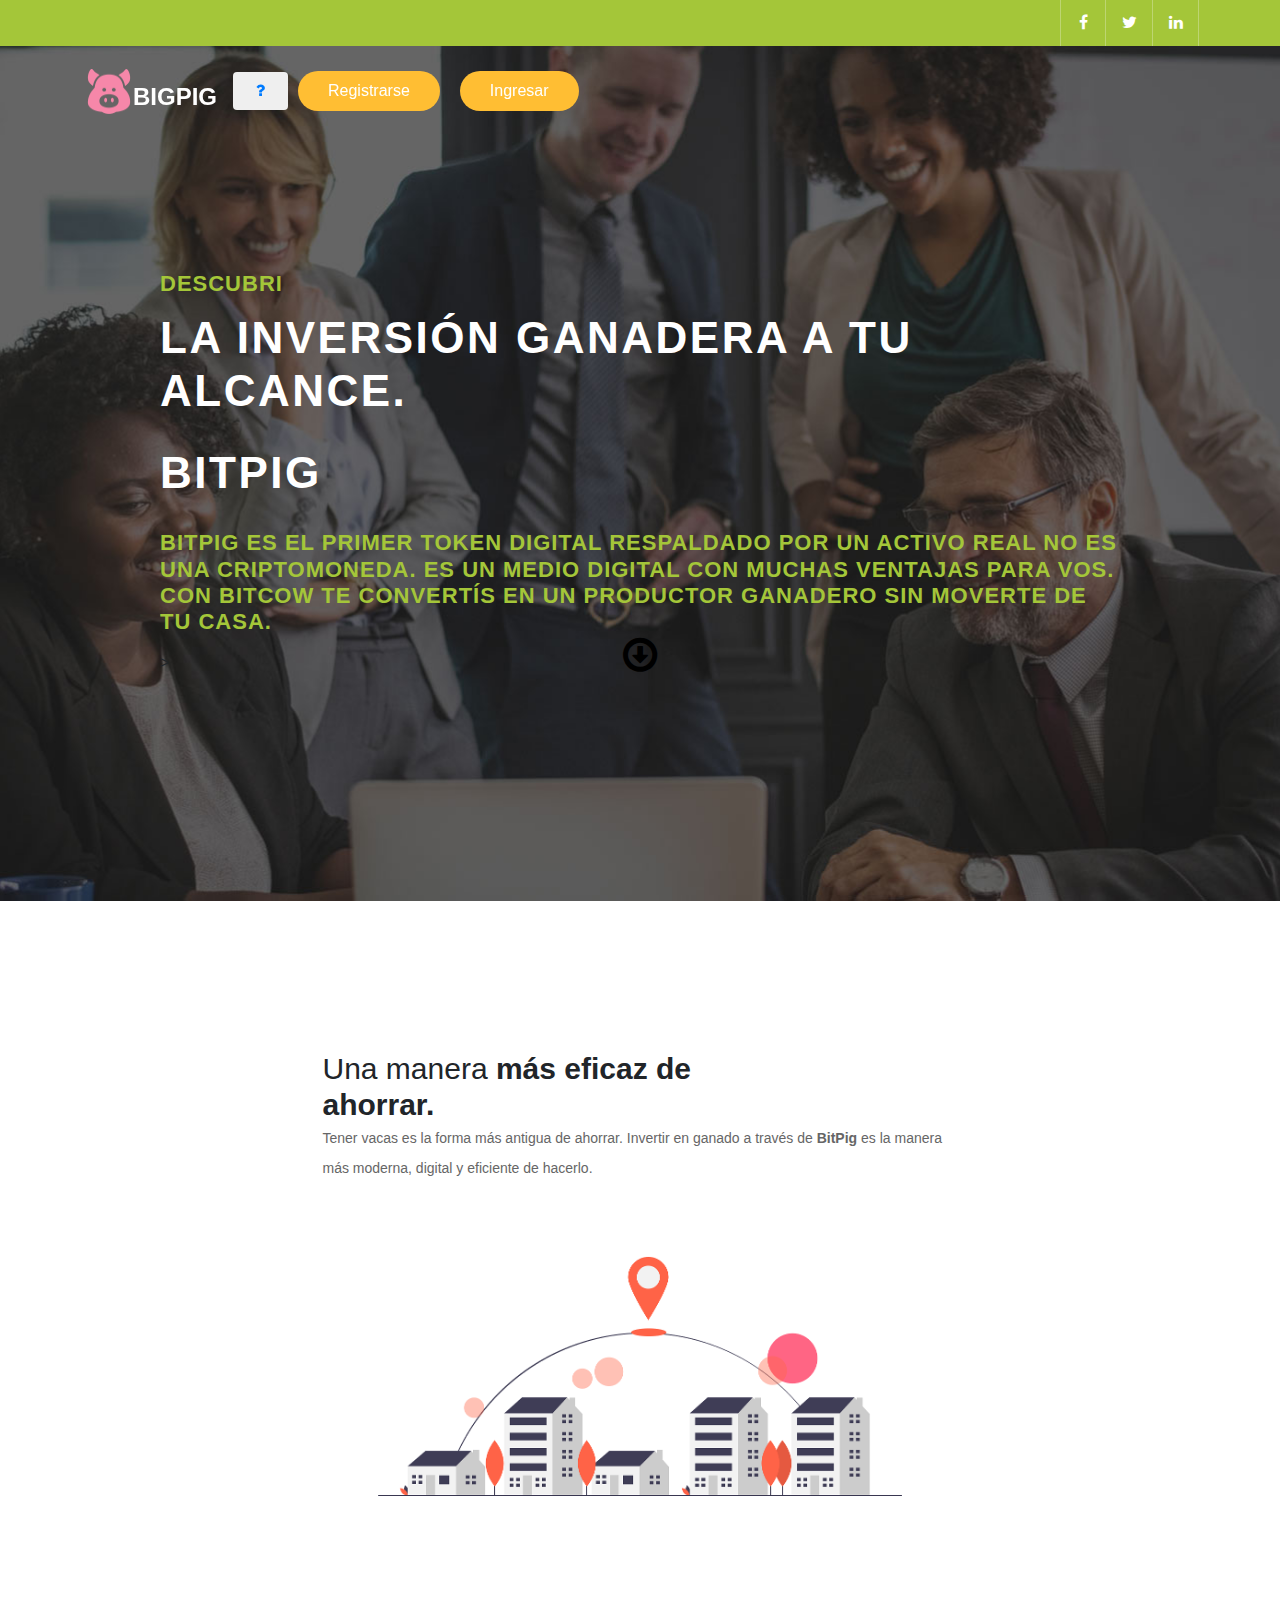
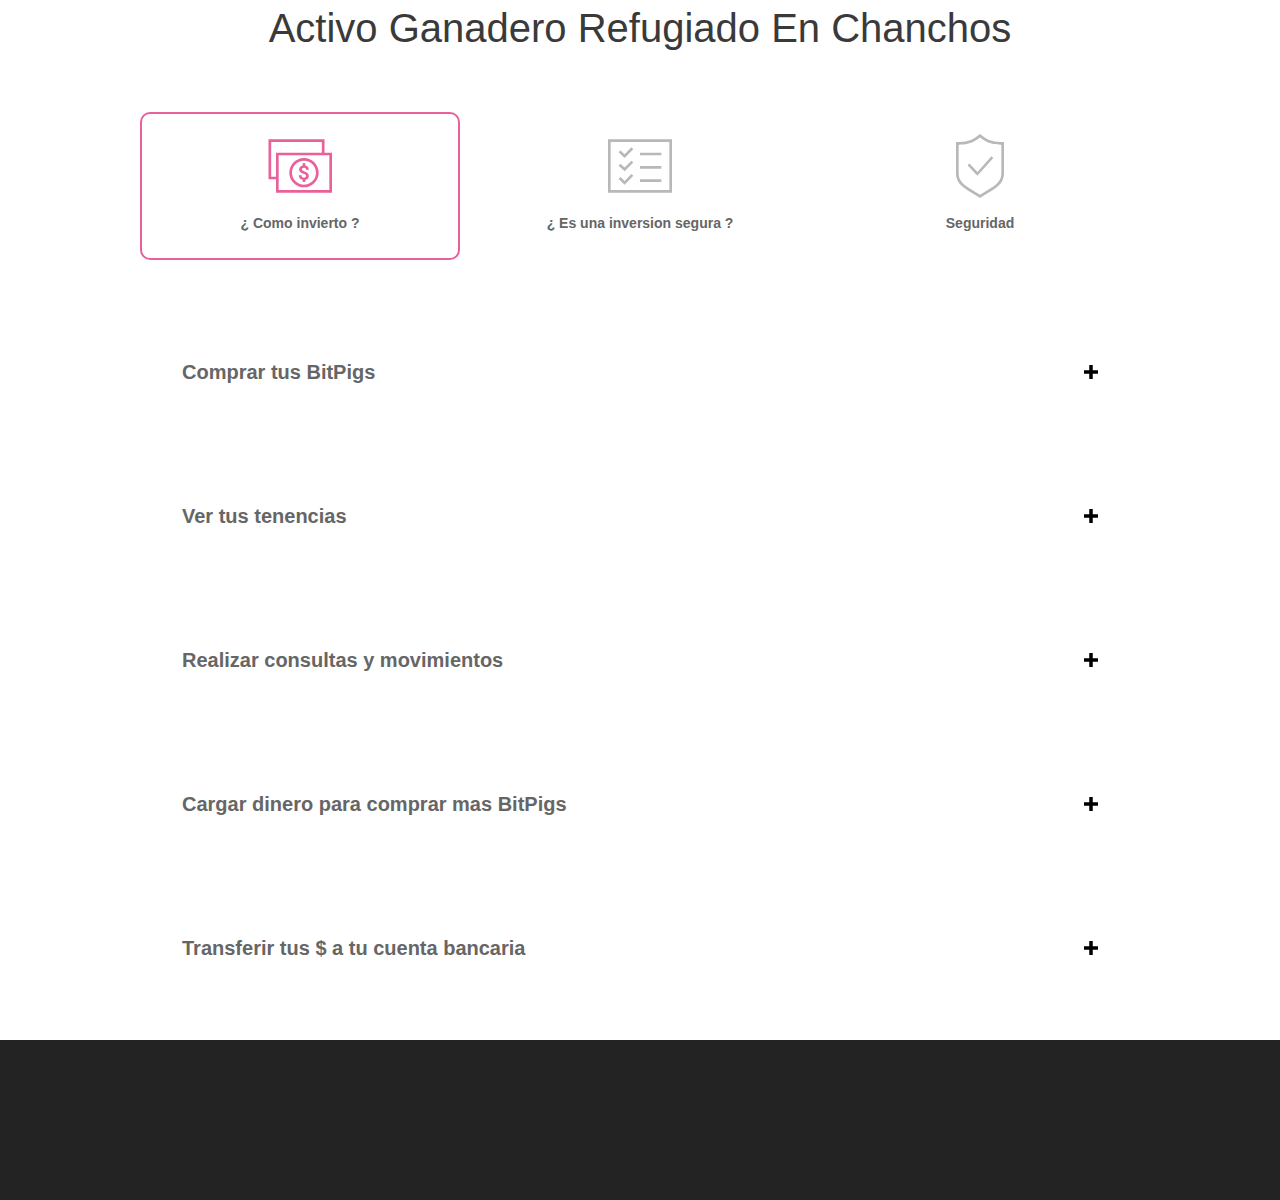
<file: index.html>
<!DOCTYPE html>
<html lang="es">

<head>
  <meta charset="utf-8" />
  <title>BigPig</title>
  <meta http-equiv="X-UA-Compatible" content="IE=edge" />
  <meta name="viewport" content="width=device-width, initial-scale=1, shrink-to-fit=no" />
  <meta name="keywords" content="inversion, activo cerdos, inversion activo, activo financiero" />
  <meta name="description" content="Plataforma inversion acctivo bobino" />
  <meta name="author" content="Gustavo Martin Gravagna" />
  <link rel="shortcut icon" href="assets/images/favicon.png" type="icon">
  <!-- COLOR#F687A9-->
  <!--- CSS -->
  <link href="vendor/bootstrap/css/bootstrap.min.css" rel="stylesheet">
  <link rel="stylesheet" href="assets/css/fontawesome.css">
  <link rel="stylesheet" href="assets/css/estilos.css">
  <link rel="stylesheet" href="assets/css/owl.css">
  <link rel="stylesheet" href="assets/css/estilosmain.css">
</head>

<body>
  <!-- Header -->
  <div class="sub-header">
    <div class="container">
      <div class="row">
        <div class="col-md-12">
          <ul class="right-icons">
            <li><a href="#"><i class="fa fa-facebook"></i></a></li>
            <li><a href="#"><i class="fa fa-twitter"></i></a></li>
            <li><a href="#"><i class="fa fa-linkedin"></i></a></li>
          </ul>
        </div>
      </div>
    </div>
  </div>

  <header>
    <nav class="navbar navbar-expand-lg">
      <div class="container">
        <img src="assets/images/favicon.png" style="height:45px;width: 48px;" alt="" />
        <a class="navbar-brand" href="index.html">
          <h2>BigPig</h2>
        </a>
        <button class="navbar-toggler" type="button" data-toggle="collapse" data-target="#navbarResponsive"
          aria-controls="navbarResponsive" aria-expanded="false" aria-label="Toggle navigation">
          <span class="navbar-toggler-icon"></span>
        </button>
        <div class="user_option">
          <form class="form-inline">
            <button class="btn  my-2 my-sm-0 nav_search-btn" type="submit">
              <a href="preguntas-frecuentes.html">
                <i class="fa fa-question" aria-hidden="true"></i>
              </a>
            </button>
          </form>
          <a href="registro/index.html" class="order_online">
            Registrarse
          </a>
          <a href="login/login.html" class="order_online">
            Ingresar
          </a>
        </div>
        <div class="collapse navbar-collapse" id="navbarResponsive">

        </div>
      </div>
    </nav>
  </header>

  <!-- Page Content -->
  <!-- Banner Starts Here -->
  <div class="main-banner header-text" id="top">
    <div class="Modern-Slider">
      <!-- Item -->
      <div class="item item-3">
        <div class="img-fill">
          <div class="text-content">
            <h6>DESCUBRI</h6>
            <h4>La inversión ganadera a tu alcance.</h4>
            <h4>BITPIG</h4>
            <h6>BitPig es el primer token digital respaldado por un activo real No es una criptomoneda. Es un medio
              digital con muchas ventajas para vos. Con BitCow te convertís en un productor ganadero sin moverte de tu
              casa.</h6>>
            <p></p>
            <div class="contenedor-flecha">
              <a title="Segui leyendo" class="" href="#ideas"><i class=" fa fa-arrow-circle-o-down flecha animatedColor" aria-hidden="true"></i> </a>
            </div>
          </div>

        </div>
      </div>


      <!-- // Item -->
    </div>

  </div>
  <!-- Banner Ends Here -->



  <!-- ABOUT -->
  <section class="about section-padding pb-0" id="ideas">
    <div class="container">
      <div class="row">

        <div class="col-lg-7 mx-auto col-md-10 col-12">
          <div class="about-info">

            <h2 data-aos="fade-up">Una manera <strong>más eficaz de ahorrar.</strong>
            </h2>
            <p class="mb-0" data-aos="fade-up">Tener vacas es la forma más antigua de ahorrar.
              Invertir en ganado a través de <strong>BitPig</strong> es la manera más moderna, digital y eficiente
              de hacerlo.</p>
          </div>

          <div class="about-image" data-aos="fade-up" data-aos-delay="200">

            <img src="assets/images/office.png" class="img-fluid" alt="office">
          </div>
        </div>

      </div>
    </div>
  </section>


  <!--SECTION QUESTIONS-->
  <!-- Banner Ends Here -->
  <div id="faq"></div>
  <br />
  <br />
  <main>
    <h1 class="titulo">Activo Ganadero Refugiado En Chanchos</h1>
    <div class="categorias" id="categorias">

      <div class="categoria activa" data-categoria="metodos-pago">
        <svg viewbox="0 0 24 24" xmlns="http://www.w3.org/2000/svg" fill-rule="evenodd" clip-rule="evenodd">
          <path
            d="M21.19 7h2.81v15h-21v-5h-2.81v-15h21v5zm1.81 1h-19v13h19v-13zm-9.5 1c3.036 0 5.5 2.464 5.5 5.5s-2.464 5.5-5.5 5.5-5.5-2.464-5.5-5.5 2.464-5.5 5.5-5.5zm0 1c2.484 0 4.5 2.016 4.5 4.5s-2.016 4.5-4.5 4.5-4.5-2.016-4.5-4.5 2.016-4.5 4.5-4.5zm.5 8h-1v-.804c-.767-.16-1.478-.689-1.478-1.704h1.022c0 .591.326.886.978.886.817 0 1.327-.915-.167-1.439-.768-.27-1.68-.676-1.68-1.693 0-.796.573-1.297 1.325-1.448v-.798h1v.806c.704.161 1.313.673 1.313 1.598h-1.018c0-.788-.727-.776-.815-.776-.55 0-.787.291-.787.622 0 .247.134.497.957.768 1.056.344 1.663.845 1.663 1.746 0 .651-.376 1.288-1.313 1.448v.788zm6.19-11v-4h-19v13h1.81v-9h17.19z" />
        </svg>
        <p>¿ Como invierto ?</p>
      </div>

      <div class="categoria" data-categoria="cuenta">
        <svg viewbox="0 0 24 24" xmlns="http://www.w3.org/2000/svg" fill-rule="evenodd" clip-rule="evenodd"><path d="M9.484 15.696l-.711-.696-2.552 2.607-1.539-1.452-.698.709 2.25 2.136 3.25-3.304zm0-5l-.711-.696-2.552 2.607-1.539-1.452-.698.709 2.25 2.136 3.25-3.304zm0-5l-.711-.696-2.552 2.607-1.539-1.452-.698.709 2.25 2.136 3.25-3.304zm10.516 11.304h-8v1h8v-1zm0-5h-8v1h8v-1zm0-5h-8v1h8v-1zm4-5h-24v20h24v-20zm-1 19h-22v-18h22v18z"/></svg>
        <p>¿ Es una inversion segura ?</p>
      </div> 

      <div class="categoria" data-categoria="seguridad">
        <svg viewbox="0 0 24 24" xmlns="http://www.w3.org/2000/svg" fill-rule="evenodd" clip-rule="evenodd">
          <path
            d="M12 0c-3.371 2.866-5.484 3-9 3v11.535c0 4.603 3.203 5.804 9 9.465 5.797-3.661 9-4.862 9-9.465v-11.535c-3.516 0-5.629-.134-9-3zm0 1.292c2.942 2.31 5.12 2.655 8 2.701v10.542c0 3.891-2.638 4.943-8 8.284-5.375-3.35-8-4.414-8-8.284v-10.542c2.88-.046 5.058-.391 8-2.701zm5 7.739l-5.992 6.623-3.672-3.931.701-.683 3.008 3.184 5.227-5.878.728.685z" />
        </svg>
        <p>Seguridad</p>
      </div>

      <!-- <div class="categoria" data-categoria="entregas">
        <svg viewbox="0 0 24 24" xmlns="http://www.w3.org/2000/svg" fill-rule="evenodd" clip-rule="evenodd">
          <path
            d="M7 24h-5v-9h5v1.735c.638-.198 1.322-.495 1.765-.689.642-.28 1.259-.417 1.887-.417 1.214 0 2.205.499 4.303 1.205.64.214 1.076.716 1.175 1.306 1.124-.863 2.92-2.257 2.937-2.27.357-.284.773-.434 1.2-.434.952 0 1.751.763 1.751 1.708 0 .49-.219.977-.627 1.356-1.378 1.28-2.445 2.233-3.387 3.074-.56.501-1.066.952-1.548 1.393-.749.687-1.518 1.006-2.421 1.006-.405 0-.832-.065-1.308-.2-2.773-.783-4.484-1.036-5.727-1.105v1.332zm-1-8h-3v7h3v-7zm1 5.664c2.092.118 4.405.696 5.999 1.147.817.231 1.761.354 2.782-.581 1.279-1.172 2.722-2.413 4.929-4.463.824-.765-.178-1.783-1.022-1.113 0 0-2.961 2.299-3.689 2.843-.379.285-.695.519-1.148.519-.107 0-.223-.013-.349-.042-.655-.151-1.883-.425-2.755-.701-.575-.183-.371-.993.268-.858.447.093 1.594.35 2.201.52 1.017.281 1.276-.867.422-1.152-.562-.19-.537-.198-1.889-.665-1.301-.451-2.214-.753-3.585-.156-.639.278-1.432.616-2.164.814v3.888zm3.79-19.913l3.21-1.751 7 3.86v7.677l-7 3.735-7-3.735v-7.719l3.784-2.064.002-.005.004.002zm2.71 6.015l-5.5-2.864v6.035l5.5 2.935v-6.106zm1 .001v6.105l5.5-2.935v-6l-5.5 2.83zm1.77-2.035l-5.47-2.848-2.202 1.202 5.404 2.813 2.268-1.167zm-4.412-3.425l5.501 2.864 2.042-1.051-5.404-2.979-2.139 1.166z" />
        </svg>
        <p>¿ Es una inversion segura ?</p>
      </div> -->

    </div>

    <div class="preguntas">

      <!-- Preguntas Metodos de pago -->
      <div class="contenedor-preguntas activo" data-categoria="metodos-pago">
        <div class="contenedor-pregunta">
          <p class="pregunta">Comprar tus BitPigs <img src="assets/images/suma.svg" alt="Abrir Respuesta" />
          </p>
        </div>
        <div class="contenedor-pregunta">
          <p class="pregunta">Ver tus tenencias <img src="assets/images/suma.svg" alt="Abrir Respuesta" />
          </p>
        </div>
        <div class="contenedor-pregunta">
          <p class="pregunta">Realizar consultas y movimientos <img src="assets/images/suma.svg" alt="Abrir Respuesta" />
          </p>
        </div>
        <div class="contenedor-pregunta">
          <p class="pregunta">Cargar dinero para comprar mas BitPigs <img src="assets/images/suma.svg" alt="Abrir Respuesta" />
          </p>
        </div>
        <div class="contenedor-pregunta">
          <p class="pregunta">Transferir tus $ a tu cuenta bancaria <img src="assets/images/suma.svg" alt="Abrir Respuesta" /></p>        </div>
        </div>
      <!-- Preguntas Entregas
      <div class="contenedor-preguntas" data-categoria="entregas">
        <div class="contenedor-pregunta">
          <p class="pregunta">¿Cómo Comprar?<img src="assets/images/suma.svg" alt="Abrir Respuesta" /></p>
          <p class="respuesta">1-Entra a mi Instagram @feremprendedora.</p>
          <p class="respuesta">2-Envíame un mensaje directo.</p>
          <p class="respuesta">3-Nuestro equipo te dará seguimiento y responderá tus dudas.</p>
          <p class="respuesta">Una vez listo para tu compra te redireccionarán con nuestro equipo de ventas via WhatsApp
          </p>
        </div>
        <div class="contenedor-pregunta">
          <p class="pregunta">¿A que parte del mundo pueden enviar? <img src="assets/images/suma.svg"
              alt="Abrir Respuesta" /></p>
          <p class="respuesta">Hacemos envíos a todo México</p>
        </div>
        <div class="contenedor-pregunta">
          <p class="pregunta">¿Cuanto tiempo demora el envio?<img src="assets/images/suma.svg" alt="Abrir Respuesta" />
          </p>
          <p class="respuesta">Una vez hecho el pago el tiempo de entrega estimado es de 2 a 10 días hábiles, en caso de
            retraso por causas ajenas a nosotros se le notifica vía WhatsApp</p>
        </div>
      </div> -->

      <!-- Preguntas Seguridad -->
      <div class="contenedor-preguntas" data-categoria="seguridad">
      </div>


      <!-- Preguntas Cuenta -->
      <div class="contenedor-preguntas" data-categoria="cuenta">
        <div class="contenedor-pregunta">
          <p class="pregunta">Tu inversion esta respaldada en un Fideicomiso <img src="assets/images/suma.svg" alt="Abrir Respuesta" />
          </p>
        </div>
        <div class="contenedor-pregunta">
          <p class="pregunta">Tu inversion no es pesos ni en dolares, es Chanchos <img src="assets/images/suma.svg" alt="Abrir Respuesta" />
          </p>
        </div>
        <div class="contenedor-pregunta">
          <p class="pregunta">A medida que el ganado crecetus BitPigs se multiplican <img src="assets/images/suma.svg" alt="Abrir Respuesta" />
          </p>
        </div>
        <div class="contenedor-pregunta">
          <p class="pregunta">Vas a poder ver donde estan tus chanchos y tener un seguimiento de la produccion<img src="assets/images/suma.svg" alt="Abrir Respuesta" />
          </p>
        </div>
      </div> 
    </div>
  </main>


  <!-- Footer -->
  <footer>
  </footer>


  <!-- Bootstrap core JavaScript -->
  <script src="vendor/jquery/jquery.min.js"></script>
  <script src="vendor/bootstrap/js/bootstrap.bundle.min.js"></script>

  <!-- Additional Scripts -->
  <script src="assets/js/custom.js"></script>
  <script src="assets/js/owl.js"></script>
  <script src="assets/js/slick.js"></script>
  <script src="assets/js/accordions.js"></script>
  <script src="assets/js/preguntasFrecuentes.js"></script>
  <script src="assets/js/categorias.js"></script>


  <script language="text/Javascript">
    cleared[0] = cleared[1] = cleared[2] = 0; //set a cleared flag for each field
    function clearField(t) {                   //declaring the array outside of the
      if (!cleared[t.id]) {                      // function makes it static and global
        cleared[t.id] = 1;  // you could use true and false, but that's more typing
        t.value = '';         // with more chance of typos
        t.style.color = '#fff';
      }
    }
  </script>

</body>

</html>
</file>
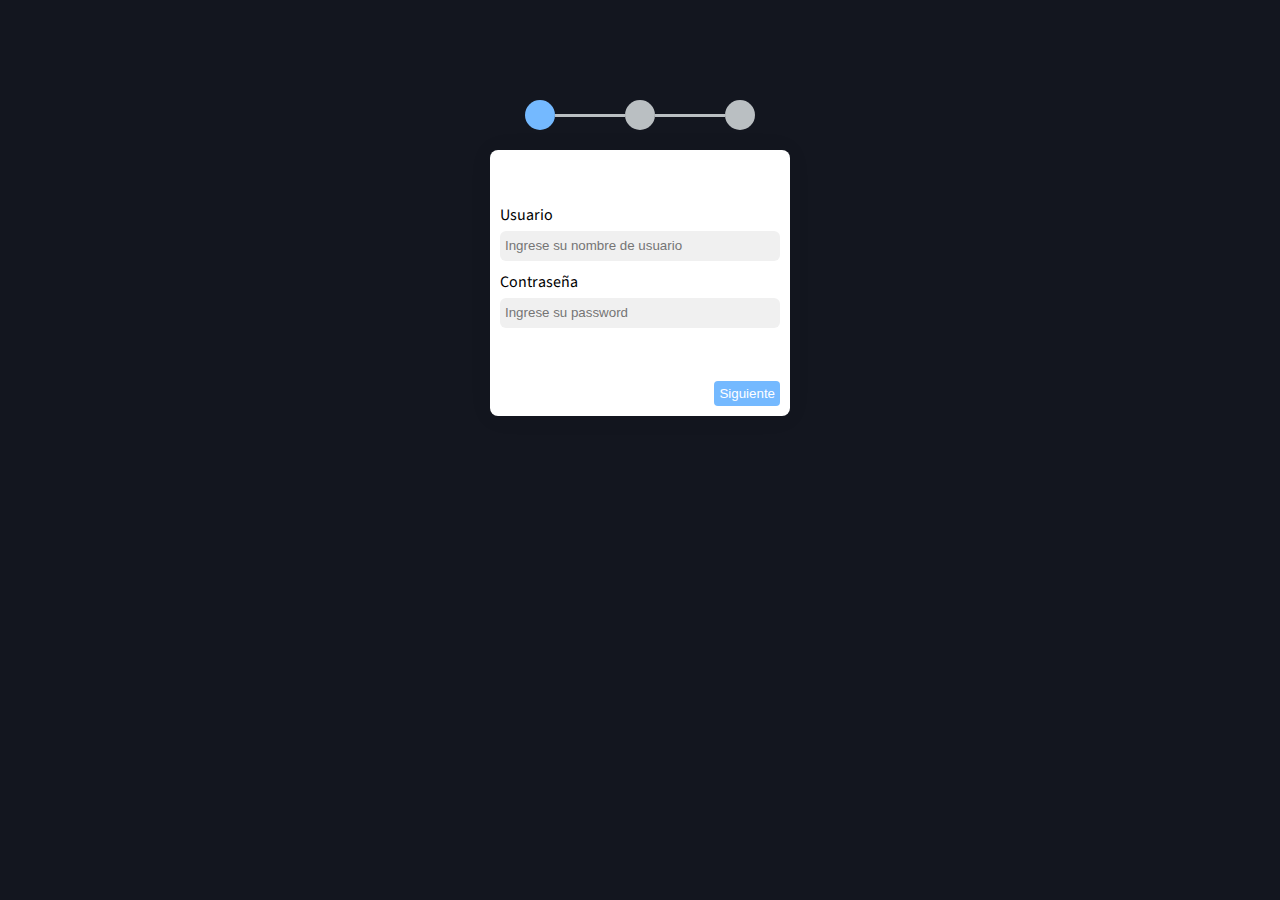
<file: registro/index.html>
<html>

<head>
  <meta charset="UTF-8" />
  <link rel="stylesheet" type="text/css" href="estilos.css" />
  <link rel="stylesheet" href="https://allyoucan.cloud/cdn/icofont/1.0.1/icofont.css" integrity="sha384-jbCTJB16Q17718YM9U22iJkhuGbS0Gd2LjaWb4YJEZToOPmnKDjySVa323U+W7Fv" crossorigin="anonymous" />
  <title>BigPig</title>
  <meta http-equiv="X-UA-Compatible" content="IE=edge" />
  <meta name="viewport" content="width=device-width, initial-scale=1, shrink-to-fit=no" />
  <meta name="keywords" content="inversion, activo cerdos, inversion activo, activo financiero" />
  <meta name="description" content="Plataforma inversion acctivo bobino" />
  <meta name="author" content="Gustavo Martin Gravagna" />
  <link rel="shortcut icon" href="assets/images/favicon.png" type="icon">
  <link rel="preconnect" href="https://fonts.googleapis.com" />
  <link rel="preconnect" href="https://fonts.gstatic.com" crossorigin />
  <link href="https://fonts.googleapis.com/css2?family=Source+Sans+Pro:ital,wght@0,200;0,300;0,400;0,600;0,700;0,900;1,200;1,300;1,400;1,600;1,700;1,900&display=swap" rel="stylesheet" />

</head>

<body>
  <ul class="steps" id="steps">
    <li class="circle">
      <div class="innerCircle">
        <i class="icofont-lock"></i>
      </div>
    </li>
    <li class="line">
      <div class="innerLine"></div>
    </li>
    <li class="circle">
      <div class="innerCircle">
        <i class="icofont-user"></i>
      </div>
    </li>
    <li class="line">
      <div class="innerLine"></div>
    </li>
    <li class="circle">
      <div class="innerCircle">
        <i class="icofont-check"></i>
      </div>
    </li>
  </ul>

  <div class="card">
    <div class="content">
      <ul id="slide-content">
        <li>
          <label for="username">Usuario</label>
          <input
              id="username"
              name="username"
              placeholder="Ingrese su nombre de usuario"
              type="text"
            />
          <label for="password">Contraseña</label>
          <input
              id="password"
              name="password"
              placeholder="Ingrese su password"
              type="password"
            />
        </li>
        <li>
          <label for="tarjeta">Tarjeta</label>
          <input
              id="tarjeta"
              name="tarjeta"
              placeholder="4740 5726 6169 2884"
              type="text"
            />
          <label for="caducidad">Fecha de caducidad</label>
          <input
              id="caducidad"
              name="caducidad"
              type="date"
              value="06/04/2024"
            />
          <label for="csv">Csv</label>
          <input id="csv" name="csv" type="text" value="148" />
        </li>
        <li>
          <p>
            Recibirà un correo de confirmacion para terminar su registro
          </p>
        </li>
      </ul>
    </div>
    <!----->
    <div class="card-footer">
      <button id="btn_prev">Atrás</button>
      <button id="btn_next">Siguiente</button>
    </div>
  </div>
 

<script src="index.js"></script>
</body>
</html>
</file>
<file: assets/css/estilos.css>
body {
	font-family: 'Poppins', sans-serif;
	overflow-x: hidden;
	text-rendering: optimizeLegibility;
	-webkit-font-smoothing: antialiased;
	-moz-osx-font-smoothing: grayscale;
}

p {
	margin-bottom: 0px;
	font-size: 14px;
	color: #666666;
	line-height: 30px;
}

a {
	text-decoration: none !important;
}

ul {
	padding: 0;
	margin: 0;
	list-style: none;
}

h1,
h2,
h3,
h4,
h5,
h6 {
	margin: 0px;
}

a.filled-button {
	background-color: #a4c639;
	color: #fff;
	font-size: 13px;
	text-transform: uppercase;
	font-weight: 700;
	padding: 12px 30px;
	border-radius: 30px;
	display: inline-block;
	transition: all 0.3s;
}

a.filled-button:hover {
	background-color: #fff;
	color: #a4c639;
}

a.border-button {
	background-color: transparent;
	color: #fff;
	border: 2px solid #fff;
	font-size: 13px;
	text-transform: uppercase;
	font-weight: 700;
	padding: 10px 28px;
	border-radius: 30px;
	display: inline-block;
	transition: all 0.3s;
}

a.border-button:hover {
	background-color: #fff;
	color: #a4c639;
}

.section-heading {
	text-align: center;
	margin-bottom: 80px;
}

.section-heading h2 {
	font-size: 36px;
	font-weight: 600;
	color: #1e1e1e;
}

.section-heading em {
	font-style: normal;
	color: #a4c639;
}

.section-heading span {
	display: block;
	margin-top: 15px;
	text-transform: uppercase;
	font-size: 15px;
	color: #666;
	letter-spacing: 1px;
}

#preloader {
	overflow: hidden;
	background: #a4c639;
	left: 0;
	right: 0;
	top: 0;
	bottom: 0;
	position: fixed;
	z-index: 9999999;
	color: #fff;
}

#preloader .jumper {
	left: 0;
	top: 0;
	right: 0;
	bottom: 0;
	display: block;
	position: absolute;
	margin: auto;
	width: 50px;
	height: 50px;
}

#preloader .jumper>div {
	background-color: #fff;
	width: 10px;
	height: 10px;
	border-radius: 100%;
	-webkit-animation-fill-mode: both;
	animation-fill-mode: both;
	position: absolute;
	opacity: 0;
	width: 50px;
	height: 50px;
	-webkit-animation: jumper 1s 0s linear infinite;
	animation: jumper 1s 0s linear infinite;
}

#preloader .jumper>div:nth-child(2) {
	-webkit-animation-delay: 0.33333s;
	animation-delay: 0.33333s;
}

#preloader .jumper>div:nth-child(3) {
	-webkit-animation-delay: 0.66666s;
	animation-delay: 0.66666s;
}

@-webkit-keyframes jumper {
	0% {
		opacity: 0;
		-webkit-transform: scale(0);
		transform: scale(0);
	}

	5% {
		opacity: 1;
	}

	100% {
		-webkit-transform: scale(1);
		transform: scale(1);
		opacity: 0;
	}
}

@keyframes jumper {
	0% {
		opacity: 0;
		-webkit-transform: scale(0);
		transform: scale(0);
	}

	5% {
		opacity: 1;
	}

	100% {
		opacity: 0;
	}
}

/* Sub Header Style */

.sub-header {
	background-color: #a4c639;
	height: 46px;
	line-height: 46px;
}

.sub-header ul li {
	display: inline-block;
}

.sub-header ul.left-info li {
	border-left: 1px solid rgba(250, 250, 250, 0.3);
	padding: 0px 20px;
}

.sub-header ul.left-info li:last-child {
	border-right: 1px solid rgba(250, 250, 250, 0.3);
}

.sub-header ul.left-info li i {
	margin-right: 10px;
	font-size: 18px;
}

.sub-header ul.left-info li a {
	color: #fff;
	font-size: 14px;
	font-weight: 600;
}

.sub-header ul.right-icons {
	float: right;
}

.sub-header ul.right-icons li {
	margin-right: -4px;
	width: 46px;
	display: inline-block;
	text-align: center;
	border-right: 1px solid rgba(250, 250, 250, 0.3);
}

.sub-header ul.right-icons li:first-child {
	border-left: 1px solid rgba(250, 250, 250, 0.3);
}

.sub-header ul.right-icons li a {
	color: #fff;
	transition: all 0.3s;
}

.sub-header ul.right-icons li a:hover {
	opacity: 0.75;
}



/* Header Style */
header {
	position: absolute;
	z-index: 99999;
	width: 100%;
	background-color: transparent !important;
	height: 80px;
	-webkit-transition: all 0.3s ease-in-out 0s;
	-moz-transition: all 0.3s ease-in-out 0s;
	-o-transition: all 0.3s ease-in-out 0s;
	transition: all 0.3s ease-in-out 0s;
}

header .navbar {
	padding: 20px 0px;
}

.background-header .navbar {
	padding: 10px 0px;
}

.background-header {
	top: 0;
	position: fixed;
	background-color: #fff !important;
	box-shadow: 0px 1px 10px rgba(0, 0, 0, 0.1);
}

.background-header .navbar-brand h2 {
	color: #a4c639 !important;
}

.background-header .navbar-nav a.nav-link {
	color: #1e1e1e !important;
}

.background-header .navbar-nav .nav-link:hover,
.background-header .navbar-nav .active>.nav-link,
.background-header .navbar-nav .nav-link.active,
.background-header .navbar-nav .nav-link.show,
.background-header .navbar-nav .show>.nav-link {
	color: #a4c639 !important;
}

.navbar .navbar-brand {
	float: left;
	margin-top: 12px;
	outline: none;
}

.navbar .navbar-brand h2 {
	color: #fff;
	text-transform: uppercase;
	font-size: 24px;
	font-weight: 700;
	-webkit-transition: all .3s ease 0s;
	-moz-transition: all .3s ease 0s;
	-o-transition: all .3s ease 0s;
	transition: all .3s ease 0s;
}

.navbar .navbar-brand h2 em {
	font-style: normal;
	font-size: 16px;
}

#navbarResponsive {
	z-index: 999;
}

.navbar-collapse {
	text-align: center;
}

.navbar .navbar-nav .nav-item {
	margin: 0px 15px;
}

.navbar .navbar-nav a.nav-link {
	text-transform: capitalize;
	font-size: 15px;
	font-weight: 300;
	letter-spacing: 0.5px;
	color: #fff;
	transition: all 0.5s;
	margin-top: 5px;
}

.navbar .navbar-nav .nav-link:hover,
.navbar .navbar-nav .active>.nav-link,
.navbar .navbar-nav .nav-link.active,
.navbar .navbar-nav .nav-link.show,
.navbar .navbar-nav .show>.nav-link {
	color: #a4c639;
	border-bottom: 3px solid #a4c639;
}

.navbar .navbar-toggler-icon {
	background-image: none;
}

.navbar .navbar-toggler {
	border-color: #fff;
	background-color: #fff;
	height: 36px;
	outline: none;
	border-radius: 0px;
	position: absolute;
	right: 30px;
	top: 20px;
}

.navbar .navbar-toggler-icon:after {
	content: '\f0c9';
	color: #a4c639;
	font-size: 18px;
	line-height: 26px;
	font-family: 'FontAwesome';
}



/* Banner Style */

.img-fill {
	width: 100%;
	display: block;
	overflow: hidden;
	position: relative;
	text-align: center
}

.img-fill img {
	min-height: 100%;
	min-width: 100%;
	position: relative;
	display: inline-block;
	max-width: none;
}

*,
*:before,
*:after {
	-webkit-box-sizing: border-box;
	box-sizing: border-box;
	-webkit-font-smoothing: antialiased;
	-moz-osx-font-smoothing: grayscale;
}

.Grid1k {
	padding: 0 15px;
	max-width: 1200px;
	margin: auto;
}

.blocks-box,
.slick-slider {
	margin: 0;
	padding: 0 !important;
}

.slick-slide {
	float: left;
	padding: 0;
}

.Modern-Slider .item .img-fill {
	background-size: cover;
	background-position: center center;
	background-repeat: no-repeat;
	height: 95vh;
}

.Modern-Slider .item-1 .img-fill {
	background-image: url(../images/slide_01.jpg);
}

.Modern-Slider .item-2 .img-fill {
	background-image: url(../images/slide_02.jpg);
}

.Modern-Slider .item-3 .img-fill {
	background-image: url(../images/slide_03.jpg);
}

.Modern-Slider .NextArrow {
	position: absolute;
	top: 50%;
	right: 30px;
	border: 0 none;
	background-color: transparent;
	text-align: center;
	font-size: 36px;
	font-family: 'FontAwesome';
	color: #FFF;
	z-index: 5;
	outline: none;
	cursor: pointer;
}

.Modern-Slider .NextArrow:before {
	content: '\f105';
}

.Modern-Slider .PrevArrow {
	position: absolute;
	top: 50%;
	left: 30px;
	border: 0 none;
	background-color: transparent;
	text-align: center;
	font-size: 36px;
	font-family: 'FontAwesome';
	color: #FFF;
	z-index: 5;
	outline: none;
	cursor: pointer;
}

.Modern-Slider .PrevArrow:before {
	content: '\f104';
}

ul.slick-dots {
	display: none !important;
}

.Modern-Slider .text-content {
	text-align: left;
	width: 75%;
	position: absolute;
	top: 50%;
	left: 50%;
	transform: translate(-50%, -50%);
}

.Modern-Slider .item h6 {
	margin-bottom: 15px;
	font-size: 22px;
	text-transform: uppercase;
	font-weight: 700;
	letter-spacing: 1px;
	color: #a4c639;
	animation: fadeOutRight 1s both;
}

.Modern-Slider .item h4 {
	margin-bottom: 30px;
	text-transform: uppercase;
	font-size: 44px;
	font-weight: 700;
	letter-spacing: 2.5px;
	color: #FFF;
	overflow: hidden;
	animation: fadeOutLeft 1s both;
}

.Modern-Slider .item p {
	max-width: 570px;
	color: #fff;
	font-size: 15px;
	font-weight: 400;
	line-height: 30px;
	margin-bottom: 40px;
}

.Modern-Slider .item a {
	margin: 0 5px;
}

.Modern-Slider .item.slick-active h6 {
	animation: fadeInDown 1s both 1s;
}

.Modern-Slider .item.slick-active h4 {
	animation: fadeInLeft 1s both 1.5s;
}

.Modern-Slider .item.slick-active {
	animation: Slick-FastSwipeIn 1s both;
}

.Modern-Slider .buttons {
	position: relative;
}

.Modern-Slider {
	background: #000;
}


/* ==== Slick Slider Css Ruls === */
.slick-slider {
	position: relative;
	display: block;
	-webkit-user-select: none;
	-moz-user-select: none;
	-ms-user-select: none;
	user-select: none;
	-webkit-touch-callout: none;
	-khtml-user-select: none;
	-ms-touch-action: pan-y;
	touch-action: pan-y;
	-webkit-tap-highlight-color: transparent
}

.slick-list {
	position: relative;
	display: block;
	overflow: hidden;
	margin: 0;
	padding: 0
}

.slick-list:focus {
	outline: none
}

.slick-list.dragging {
	cursor: hand
}

.slick-slider .slick-track,
.slick-slider .slick-list {
	-webkit-transform: translate3d(0, 0, 0);
	-ms-transform: translate3d(0, 0, 0);
	transform: translate3d(0, 0, 0)
}

.slick-track {
	position: relative;
	top: 0;
	left: 0;
	display: block
}

.slick-track:before,
.slick-track:after {
	display: table;
	content: ''
}

.slick-track:after {
	clear: both
}

.slick-loading .slick-track {
	visibility: hidden
}

.slick-slide {
	display: none;
	float: left
		/* If RTL Make This Right */
	;
	height: 100%;
	min-height: 1px
}

.slick-slide.dragging img {
	pointer-events: none
}

.slick-initialized .slick-slide {
	display: block
}

.slick-loading .slick-slide {
	visibility: hidden
}

.slick-vertical .slick-slide {
	display: block;
	height: auto;
	border: 1px solid transparent
}




/* Request Form */

.request-form {
	background-color: #a4c639;
	padding: 40px 0px;
	color: #fff;
}

.request-form h4 {
	font-size: 22px;
	font-weight: 600;
}

.request-form span {
	font-size: 15px;
	font-weight: 400;
	display: inline-block;
	margin-top: 10px;
}

.request-form a.border-button {
	margin-top: 12px;
	float: right;
}




/* Services */

.services {
	margin-top: 140px;
}

.service-item img {
	width: 100%;
	overflow: hidden;
}

.service-item .down-content {
	background-color: #f7f7f7;
	padding: 30px;
}

.service-item .down-content h4 {
	font-size: 20px;
	font-weight: 700;
	letter-spacing: 0.25px;
	margin-bottom: 15px;
}

.service-item .down-content p {
	margin-bottom: 20px;
}



/* Fun Facts */

.fun-facts {
	margin-top: 140px;
	background-image: url(../images/fun-facts-bg.jpg);
	background-position: center center;
	background-repeat: no-repeat;
	background-size: cover;
	background-attachment: fixed;
	padding: 140px 0px;
	color: #fff;
}

.fun-facts span {
	text-transform: uppercase;
	font-size: 15px;
	color: #fff;
	letter-spacing: 1px;
	margin-bottom: 10px;
	display: block;
}

.fun-facts h2 {
	font-size: 36px;
	font-weight: 600;
	margin-bottom: 35px;
}

.fun-facts em {
	font-style: normal;
	color: #a4c639;
}

.fun-facts p {
	color: #fff;
	margin-bottom: 40px;
}

.fun-facts .left-content {
	margin-right: 45px;
}

.count-area-content {
	text-align: center;
	background-color: rgba(250, 250, 250, 0.1);
	padding: 25px 30px 35px 30px;
	margin: 15px 0px;
}

.count-digit {
	margin: 5px 0px;
	color: #a4c639;
	font-weight: 700;
	font-size: 36px;
}

.count-title {
	font-size: 20px;
	font-weight: 600;
	color: #fff;
	letter-spacing: 0.5px;
}



/* More Info */

.more-info {
	margin-top: 140px;
}

.more-info .left-image img {
	width: 100%;
	overflow: hidden;
}

.more-info .more-info-content {
	background-color: #f7f7f7;
}

.about-info h2 {
	font-size: 30px;
	margin-top: 150px;
}

.about-info .more-info-content {
	background-color: transparent;
}

.about-info .right-content {
	padding: 0px !important;
	margin-right: 30px;
}


.more-info .right-content {
	padding: 45px 45px 45px 30px;
}

.more-info .right-content span {
	text-transform: uppercase;
	font-size: 15px;
	color: #666;
	letter-spacing: 1px;
	margin-bottom: 10px;
	display: block;
}

.more-info .right-content h2 {
	font-size: 16px;
	font-weight: 600;
	margin-bottom: 35px;
}

.more-info .right-content em {
	font-style: normal;
	color: #a4c639;
}

.more-info .right-content p {
	margin-bottom: 30px;
}


/* Testimonials Style */

.about-testimonials {
	margin-top: 0px !important;
}

.testimonials {
	margin-top: 140px;
	background-color: #f7f7f7;
	padding: 140px 0px;
}

.testimonial-item .inner-content {
	text-align: center;
	background-color: #fff;
	padding: 30px;
	border-radius: 5px;
}

.testimonial-item p {
	font-size: 14px;
	font-weight: 400;
}

.testimonial-item h4 {
	font-size: 19px;
	font-weight: 700;
	color: #1e1e1e;
	letter-spacing: 0.5px;
	margin-bottom: 0px;
}

.testimonial-item span {
	display: inline-block;
	margin-top: 8px;
	font-weight: 600;
	font-size: 14px;
	color: #a4c639;
}

.testimonial-item img {
	max-width: 60px;
	border-radius: 50%;
	margin: 25px auto 0px auto;
}




/* Call Back Style */

.callback-services {
	border-top: 1px solid #eee;
	padding-top: 140px;
}

.contact-us {
	background-color: #f7f7f7;
	padding: 140px 0px;
}

.contact-us .contact-form {
	background-color: transparent !important;
	padding: 0 !important;
}

.callback-form {
	margin-top: 140px;
}

.callback-form .contact-form {
	background-color: #a4c639;
	padding: 60px;
	border-radius: 5px;
	text-align: center;
}

.callback-form .contact-form input {
	border-radius: 20px;
	height: 40px;
	line-height: 40px;
	display: inline-block;
	padding: 0px 15px;
	color: #6a6a6a;
	font-size: 13px;
	text-transform: none;
	box-shadow: none;
	border: none;
	margin-bottom: 35px;
}

.callback-form .contact-form input:focus {
	outline: none;
	box-shadow: none;
	border: none;
}

.callback-form .contact-form textarea {
	border-radius: 20px;
	height: 120px;
	max-height: 200px;
	min-height: 120px;
	display: inline-block;
	padding: 15px;
	color: #6a6a6a;
	font-size: 13px;
	text-transform: none;
	box-shadow: none;
	border: none;
	margin-bottom: 35px;
}

.callback-form .contact-form textarea:focus {
	outline: none;
	box-shadow: none;
	border: none;
}

.callback-form .contact-form ::-webkit-input-placeholder {
	/* Edge */
	color: #aaa;
}

.callback-form .contact-form :-ms-input-placeholder {
	/* Internet Explorer 10-11 */
	color: #aaa;
}

.callback-form .contact-form ::placeholder {
	color: #aaa;
}

.callback-form .contact-form button.border-button {
	background-color: transparent;
	color: #fff;
	border: 2px solid #fff;
	font-size: 13px;
	text-transform: uppercase;
	font-weight: 700;
	padding: 10px 28px;
	border-radius: 30px;
	display: inline-block;
	transition: all 0.3s;
	outline: none;
	box-shadow: none;
	text-shadow: none;
	cursor: pointer;
}

.callback-form .contact-form button.border-button:hover {
	background-color: #fff;
	color: #a4c639;
}

.contact-us .contact-form button.filled-button {
	background-color: #a4c639;
	color: #fff;
	border: none;
	font-size: 13px;
	text-transform: uppercase;
	font-weight: 700;
	padding: 12px 30px;
	border-radius: 30px;
	display: inline-block;
	transition: all 0.3s;
	outline: none;
	box-shadow: none;
	text-shadow: none;
	cursor: pointer;
}

.contact-us .contact-form button.filled-button:hover {
	background-color: #fff;
	color: #a4c639;
}



/* Partners Style */

.contact-partners {
	margin-top: -8px !important;
}

.partners {
	margin-top: 140px;
	background-color: #f7f7f7;
	padding: 60px 0px;
}

.partners .owl-item {
	text-align: center;
	cursor: pointer;
}

.partners .partner-item img {
	max-width: 156px;
	margin: auto;
}



/* Footer Style */

footer {
	background-color: #232323;
	padding: 80px 0px;
	color: #fff;
}

footer h4 {
	color: #fff;
	font-size: 20px;
	font-weight: 600;
	letter-spacing: 0.25px;
	margin-bottom: 35px;
}

footer p {
	color: #fff;
}

footer ul.social-icons {
	margin-top: 25px;
}

footer ul.social-icons li {
	display: inline-block;
	margin-right: 5px;
}

footer ul.social-icons li:last-child {
	margin-right: 0px;
}

footer ul.social-icons li a {
	width: 34px;
	height: 34px;
	display: inline-block;
	line-height: 34px;
	text-align: center;
	background-color: #fff;
	color: #232323;
	border-radius: 50%;
	transition: all 0.3s;
}

footer ul.social-icons li a:hover {
	background-color: #a4c639;
}

footer ul.menu-list li {
	margin-bottom: 13px;
}

footer ul.menu-list li:last-child {
	margin-bottom: 0px;
}

footer ul.menu-list li a {
	font-size: 14px;
	color: #fff;
	transition: all 0.3s;
}

footer ul.menu-list li a:hover {
	color: #a4c639;
}

footer .contact-form input {
	border-radius: 20px;
	height: 40px;
	line-height: 40px;
	display: inline-block;
	padding: 0px 15px;
	color: #aaa !important;
	background-color: #343434;
	font-size: 13px;
	text-transform: none;
	box-shadow: none;
	border: none;
	margin-bottom: 15px;
}

footer .contact-form input:focus {
	outline: none;
	box-shadow: none;
	border: none;
	background-color: #343434;
}

footer .contact-form textarea {
	border-radius: 20px;
	height: 120px;
	max-height: 200px;
	min-height: 120px;
	display: inline-block;
	padding: 15px;
	color: #aaa !important;
	background-color: #343434;
	font-size: 13px;
	text-transform: none;
	box-shadow: none;
	border: none;
	margin-bottom: 15px;
}

footer .contact-form textarea:focus {
	outline: none;
	box-shadow: none;
	border: none;
	background-color: #343434;
}

footer .contact-form ::-webkit-input-placeholder {
	/* Edge */
	color: #aaa;
}

footer .contact-form :-ms-input-placeholder {
	/* Internet Explorer 10-11 */
	color: #aaa;
}

footer .contact-form ::placeholder {
	color: #aaa;
}

footer .contact-form button.filled-button {
	background-color: transparent;
	color: #fff;
	background-color: #a4c639;
	border: none;
	font-size: 13px;
	text-transform: uppercase;
	font-weight: 700;
	padding: 12px 30px;
	border-radius: 30px;
	display: inline-block;
	transition: all 0.3s;
	outline: none;
	box-shadow: none;
	text-shadow: none;
	cursor: pointer;
}

footer .contact-form button.filled-button:hover {
	background-color: #fff;
	color: #a4c639;
}



/* Sub-footer Style */

.sub-footer {
	background-color: #343434;
	text-align: center;
	padding: 25px 0px;
}

.sub-footer p {
	color: #fff;
	font-weight: 300;
	letter-spacing: 0.5px;
}

.sub-footer a {
	color: #fff;
}


.page-heading {
	text-align: center;
	background-image: url(../images/page-heading-bg.jpg);
	background-position: center center;
	background-repeat: no-repeat;
	background-size: cover;
	padding: 230px 0px 150px 0px;
	color: #fff;
}

.page-heading h1 {
	text-transform: capitalize;
	font-size: 36px;
	font-weight: 700;
	letter-spacing: 2px;
	margin-bottom: 18px;
}

.page-heading span {
	font-size: 15px;
	text-transform: uppercase;
	letter-spacing: 1px;
	color: #fff;
	display: block;
}


/* team */

.team {
	background-color: #f7f7f7;
	margin-top: 140px;
	margin-bottom: -140px;
	padding: 120px 0px;
}

.team-item img {
	width: 100%;
	overflow: hidden;
}

.team-item .down-content {
	background-color: #fff;
	padding: 30px;
}

.team-item .down-content h4 {
	font-size: 20px;
	font-weight: 700;
	letter-spacing: 0.25px;
	margin-bottom: 10px;
}

.team-item .down-content span {
	color: #a4c639;
	font-weight: 600;
	font-size: 14px;
	display: block;
	margin-bottom: 15px;
}

.team-item .down-content p {
	margin-bottom: 20px;
}


/* Single Service */

.single-services {
	margin-top: 140px;
}

#tabs ul {
	margin: 0;
	padding: 0;
}

#tabs ul li {
	margin-bottom: 10px;
	display: inline-block;
	width: 100%;
}

#tabs ul li:last-child {
	margin-bottom: 0px;
}

#tabs ul li a {
	text-transform: capitalize;
	width: 100%;
	padding: 30px 30px;
	display: inline-block;
	background-color: #a4c639;
	font-size: 20px;
	color: #121212;
	letter-spacing: 0.5px;
	font-weight: 700;
	transition: all 0.3s;
}

#tabs ul li a i {
	float: right;
	margin-top: 5px;
}

#tabs ul .ui-tabs-active span {
	background: #faf5b2;
	border: #faf5b2;
	line-height: 90px;
	border-bottom: none;
}

#tabs ul .ui-tabs-active a {
	color: #fff;
}

#tabs ul .ui-tabs-active span {
	color: #1e1e1e;
}

.tabs-content {
	margin-left: 30px;
	text-align: left;
	display: inline-block;
	transition: all 0.3s;
}

.tabs-content img {
	max-width: 100%;
	overflow: hidden;
}

.tabs-content h4 {
	font-size: 20px;
	font-weight: 700;
	letter-spacing: 0.25px;
	margin-bottom: 15px;
	margin-top: 30px;
}

.tabs-content p {
	font-size: 14px;
	color: #7a7a7a;
	margin-bottom: 0px;
}



/* Contact Information */

.contact-information {
	margin-top: 140px;
}

.contact-information .contact-item {
	padding: 60px 30px;
	background-color: #f7f7f7;
	text-align: center;
}

.contact-information .contact-item i {
	color: #a4c639;
	font-size: 48px;
	margin-bottom: 40px;
}

.contact-information .contact-item h4 {
	font-size: 20px;
	font-weight: 700;
	letter-spacing: 0.25px;
	margin-bottom: 15px;
}

.contact-information .contact-item p {
	margin-bottom: 20px;
}

.contact-information .contact-item a {
	font-weight: 600;
	color: #a4c639;
	font-size: 15px;
}





.copyright_main {
	width: 100%;
	float: left;
	background-color: #000;
	height: auto;
	padding-bottom: 5px;
	margin-top: 32px;
	padding-top: 5px;
}

.copy_text {
	width: 100%;
	float: left;
	text-align: center;
	color: #ffffff;
	margin-left: 0px;
	margin-right: 0px;
}

@media (max-width: 992px) {
	.navbar .navbar-brand {
		position: absolute;
		left: 30px;
		top: 10px;
	}

	.navbar .navbar-brand {
		width: auto;
	}

	.navbar:after {
		display: none;
	}

	#navbarResponsive {
		z-index: 99999;
		position: absolute;
		top: 80px;
		left: 0;
		width: 100%;
		text-align: center;
		background-color: #fff;
		box-shadow: 0px 10px 10px rgba(0, 0, 0, 0.1);
	}

	.navbar .navbar-nav .nav-item {
		border-bottom: 1px solid #eee;
	}

	.navbar .navbar-nav .nav-item:last-child {
		border-bottom: none;
	}

	.navbar .navbar-nav a.nav-link {
		padding: 15px 0px;
		color: #1e1e1e !important;
	}

	.navbar .navbar-nav .nav-link:hover,
	.navbar .navbar-nav .active>.nav-link,
	.navbar .navbar-nav .nav-link.active,
	.navbar .navbar-nav .nav-link.show,
	.navbar .navbar-nav .show>.nav-link {
		color: #a4c639 !important;
		border-bottom: none !important;
	}
}

.user_option {
	display: -webkit-box;
	display: -ms-flexbox;
	display: flex;
	-webkit-box-align: center;
	-ms-flex-align: center;
	align-items: center;
}

.user_option a {
	margin: 0 10px;
}

.user_option .user_link {
	color: #ffffff;
}

.user_option .user_link:hover {
	color: #ffbe33;
}

.user_option .cart_link {
	display: -webkit-box;
	display: -ms-flexbox;
	display: flex;
	-webkit-box-pack: center;
	-ms-flex-pack: center;
	justify-content: center;
	-webkit-box-align: center;
	-ms-flex-align: center;
	align-items: center;
}

.user_option .cart_link svg {
	width: 17px;
	height: auto;
	fill: #ffffff;
	margin-bottom: 2px;
}

.user_option .cart_link:hover svg {
	fill: #ffbe33;
}

.user_option .order_online {
	display: inline-block;
	padding: 8px 30px;
	background-color: #ffbe33;
	color: #ffffff;
	border-radius: 45px;
	-webkit-transition: all 0.3s;
	transition: all 0.3s;
	border: none;
}

.user_option .order_online:hover {
	background-color: #e69c00;
}

/*---------------------------------------
      ABOUT            
  -----------------------------------------*/

.about {
	position: relative;
	overflow: hidden;
}

.about-image img {
	display: block;
	margin: 0 auto;
}

/*---------------------------------------
     RESPONSIVE STYLES              
  -----------------------------------------*/

@media screen and (min-width: 1200px) {

	.about-info h2 {
		max-width: 70%;
	}
}



.contenedor-flecha{
	display: flex;
	justify-content: center;
	margin-top: -80px;
}

.contenedor-flecha .animatedColor {
	color: #000
}

.contenedor-flecha .flecha {
	animation: arrow 1s ease-in-out infinite;
	text-align: center;
	font-size: 40px;
}

.contenedor-flecha .flecha:hover {
	animation: arrow 1s ease-out infinite !important;
	color: #c9a0ac
}


@keyframes arrow {
	0% {
		transform: translate(0px, 50px);
	}

	50% {
		transform: translate(0px, 60px);
	}

	100% {
		transform: translate(0px, 50px);
	}
}
</file>
<file: assets/css/estilosmain.css>
/* PREGUNTAS FRECUENTES */

:root {
	--primario: #E9609B;
	--gris-claro: #B8B8B8;
	--sombra: 0 0 13px 0 rgba(185,185,185, .25);
}


main {
	max-width: 1000px;
	width: 90%;
	margin: 40px auto;
}

main .titulo {
	color: #3a3a3a;
	font-weight: 100;
	text-align: center;
	margin: 60px 0;
	font-family: 'Roboto', sans-serif;
}

/*! =================================================*/
/*! ============= Categorias ============= */
/*! =================================================*/
.categorias {
	display: grid;
	grid-template-columns: repeat(3, 1fr);
	gap: 20px;
	margin-bottom: 60px;
}

.categoria {
	cursor: pointer;
	text-align: center;
	padding: 20px;
	border-radius: 10px;
	background: #fff;
	font-weight: 700;
	color: var(--gris-claro);
	border: 2px solid transparent;
	transition: .3s ease all;
}

.categoria:hover {
	box-shadow: var(--sombra);
	color: #000;
}

.categoria:hover path {
	fill: var(--primario);
}

.categoria svg {
	width: 64px;
	margin-bottom: 10px;
}

.categoria path {
	fill: var(--gris-claro);
	transition: .3s ease all;
}

.categoria.activa {
	border: 2px solid var(--primario);
	color: #000;
}

.categoria.activa path {
	fill: var(--primario);
}

/*! =================================================*/
/*! ============= Contenedor Preguntas ============= */
/*! =================================================*/
.contenedor-preguntas {
	display: none;
	grid-template-columns: 1fr;
	gap: 40px;
}

.contenedor-preguntas.activo {
	display: grid;
}

.contenedor-pregunta {
	background: #fff;
	padding: 40px;
	border: 2px solid transparent;
	border-radius: 10px;
	overflow: hidden;
	transition: .3s ease all;
	cursor: pointer;
}

.contenedor-pregunta:hover {
	box-shadow: var(--sombra);
}

.contenedor-pregunta.activa {
	border: 2px solid var(--primario);
}

/*! =================================================*/
/*! ============= Preguntas ============= */
/*! =================================================*/
.pregunta {
	font-weight: 700;
	font-size: 20px;
	line-height: 20px;
	display: flex;
	justify-content: space-between;
	align-items: center;
}

.pregunta img {
	width: 14px;
}

.respuesta {
	color: #808080;
	line-height: 30px;
	max-height: 0;
	opacity: 0;
	transition: .3s ease all;
}

.contenedor-pregunta.activa .respuesta {
	opacity: 1;
	margin-top: 20px;
}

.contenedor-pregunta.activa img {
	transform: rotate(45deg);
}
</file>
<file: registro/estilos.css>
* {
  margin: 0;
  padding: 0;
  box-sizing: border-box;
}

i {
  color: transparent;
  transition: color var(--animation-time);
  transition-delay: var(--animation-time);
}

ul {
  list-style: none;
}

body {
  padding-top: 100px;
  background: var(--bg-color);
  display: flex;
  flex-direction: column;
  align-items: center;
  justify-content: center;
  font-family: 'Source Sans Pro', sans-serif;
}

:root {
  --bg-color: #13161f;
  --primary-color: #74b9ff;
  --secondary-color: #babfc2;
  --animation-time: 0.5s;
  --line-height: 3px;
  --line-width: 70px;
  --circle-size: 30px;
  --card-width: 300px;
}

.steps {
  display: flex;
  align-items: center;
  margin-bottom: 20px;
}

.line,
.circle {
  background: var(--secondary-color);
}

.innerLine,
.innerCircle {
  width: 0px;
  background: var(--primary-color);
  transition: width var(--animation-time);
}

.line {
  height: var(--line-height);
  width: var(--line-width);
}

.innerLine {
  height: var(--line-height);
}

.circle {
  height: var(--circle-size);
  width: var(--circle-size);
  border-radius: 50%;
  overflow: hidden;
}

.innerCircle {
  height: var(--circle-size);
  transition-delay: var(--animation-time);
  display: flex;
  align-items: center;
  justify-content: center;
}

.card {
  width: var(--card-width);
  background: white;
  box-shadow: 0px 1px 23px 1px rgba(0, 0, 0, 0.05);
  border-radius: 8px;
  display: flex;
  flex-direction: column;
  justify-content: flex-end;
}

.content,
.card-footer {
  width: 100%;
}

.card-footer {
  padding: 10px;
  display: flex;
  justify-content: space-between;
}

.card-footer #btn_next {
  background: var(--primary-color);
  border: none;
  padding: 5px;
  border-radius: 4px;
  color: white;
  cursor: pointer;
}

.card-footer #btn_prev {
  background: none;
  border: none;
  padding: 5px;
  color: var(--primary-color);
  cursor: pointer;
  opacity: 0;
}

button {
  transition: opacity var(--animation-time);
}

.content {
  width: var(--card-width);
  overflow: hidden;
}

.card .content ul {
  width: calc(var(--card-width) * 3);
  display: flex;
  transition: all var(--animation-time);
}

.card .content li {
  padding: 10px;
  display: flex;
  justify-content: center;
  flex-direction: column;
  width: var(--card-width);
  text-align: justify;
}

.card .content li label {
  margin-top: 10px;
  margin-bottom: 5px;
}

input[type='text'],
input[type='password'],
input[type='date'] {
  border: none;
  outline: none;
  color: #2c3e50;
  border-radius: 6px;
  background-color: rgb(240, 240, 240);
  height: 30px;
  padding: 5px;
}

input[type='text']:focus,
input[type='password']:focus,
input[type='date']:focus {
  border-bottom: 1px solid var(--primary-color);
}
</file>
